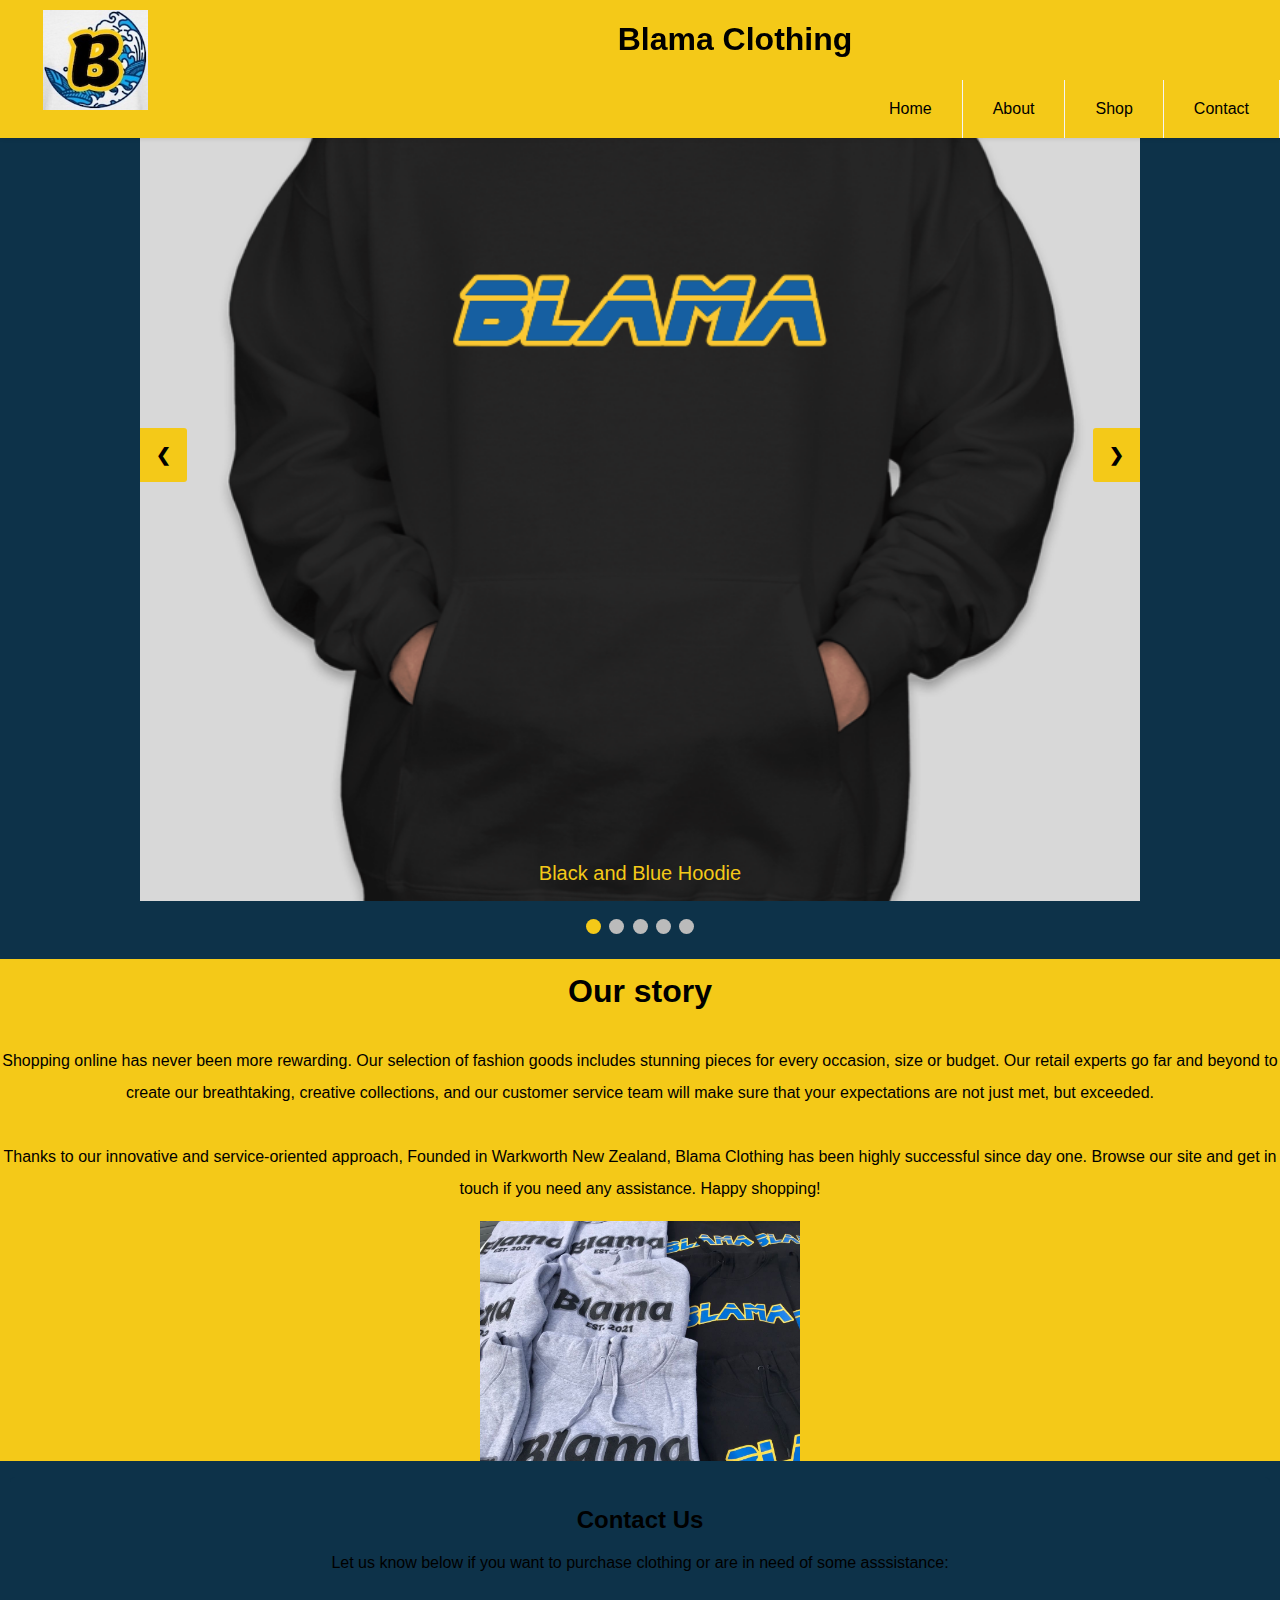
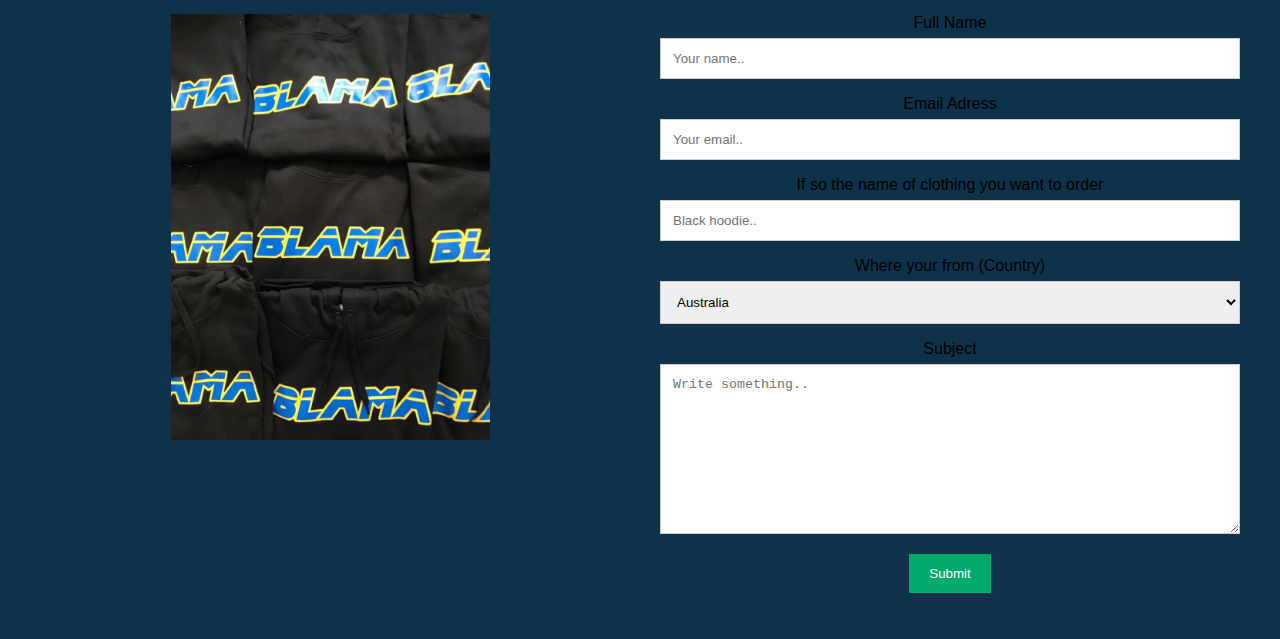
<file: index.html>
<!DOCTYPE html>
<html>
<head>
  <title>Blama Clothing</title>
  <meta name="viewport" content="width=device-width, initial-scale=1">
  <link href="style.css" rel="stylesheet" type="text/css" />
  <meta name="viewport" content="width=device-width, initial-scale=1">
  <script src="https://ajax.googleapis.com/ajax/libs/jquery/3.5.1/jquery.min.js"></script>
  <script src="https://cdnjs.cloudflare.com/ajax/libs/popper.js/1.16.0/umd/popper.min.js"></script>
  <script src="https://maxcdn.bootstrapcdn.com/bootstrap/4.5.2/js/bootstrap.min.js"></script>
</head>

<body>
<header class="header">
	
  <a href="" class="logo">  <img src="Images_/blama_logo%20copy.jpg" style="width:70%" alt="Blama Clothing logo"></a> 
  <h1>Blama Clothing</h1>
 

	<input class="menu-btn" type="checkbox" id="menu-btn" />
  <label class="menu-icon" for="menu-btn"><span class="navicon"></span></label>
  <ul class="menu">
    <li><a href="#container1">Home</a></li>
    <li><a href="#container2">About</a></li>
    <li><a href="shop.html">Shop</a></li>
    <li><a href="#footer">Contact</a></li>
	  
	  
  </ul>
</header>

<div class id="container1">
  <div class="row">
    <div class="col-sm-12">
      
  
    </div>
  </div>
</div>


<div class="slideshow">
  <div class="row">
    <div class="col-sm-12">
      
      <div class="slideshow-container">

        <!-- Full-width images with number and caption text -->
          <div class="mySlides fade">
            <div class="numbertext">1 / 5</div>
            <img src="Images_/black_blue%20hoodie.png" style="width:100%" alt="image of white and green hoodie">
            <div class="text">Black and Blue Hoodie</div>
          </div>

          <div class="mySlides fade">
            <div class="numbertext">2 / 5</div>
            <img src="Images_/white%20oragane%20t%20.png" style="width:100%" alt="image of white and orange hoodie">
            <div class="text">White and orange T-shirt</div>
          </div>

          <div class="mySlides fade">
            <div class="numbertext">3 / 5</div>
            <img src="Images_/Grey%20hoodie.jpg" style="width:100%" alt="image of grey hoodie">
            <div class="text">Grey Hoodie</div>
          </div>

          <div class="mySlides fade">
            <div class="numbertext">4 / 5</div>
            <img src="Images_/white:green%20hoodie.png" style="width:100%" alt="image of Black and Blue hoodie">
            <div class="text">White and green Hoodie</div>
          </div>

          <div class="mySlides fade">
            <div class="numbertext">5 / 5</div>
            <img src="Images_/black:orange%20hoodie.png" style="width:100%" alt="image of Black and Orange hoodie">
            <div class="text">Black and orange Hoodie</div>
          </div>

<a class="prev" onclick="plusSlides(-1)">&#10094;</a>
<a class="next" onclick="plusSlides(1)">&#10095;</a>

</div>
<br>

<div style="text-align:center">
  <span class="dot" onclick="currentSlide(1)"></span> 
  <span class="dot" onclick="currentSlide(2)"></span> 
  <span class="dot" onclick="currentSlide(3)"></span>
  <span class="dot" onclick="currentSlide(4)"></span> 
  <span class="dot" onclick="currentSlide(5)"></span>  
</div>

    </div>
  </div>
</div>

<div class id="container2">
  <div class="row">
   <div class="col-sm-6">
	<div style="text-align:center"> 
	<header class="body">
      <h1> Our story</h1>  
    <p> 
      Shopping online has never been more rewarding. Our selection of fashion goods includes stunning pieces for every occasion, size or budget. Our retail experts go far and beyond to create our breathtaking, creative collections, and our customer service team will make sure that your expectations are not just met, but exceeded.
      <br><br>Thanks to our innovative and service-oriented approach, Founded in Warkworth New Zealand, Blama Clothing has been highly successful since day one. Browse our site and get in touch if you need any assistance. Happy shopping!
    </p> 
	<img src="Images_/blue%20and%20grey.JPG" style="width:25%" alt="image of hoodies">
		</header>
     
	


<footer class id="footer">
  <div class="row">
    <div class="col-sm-12">
    
    <p> 
    <!-- My Contact page starts here -->
		<!DOCTYPE html>
<html>
<head>
<meta name="viewport" content="width=device-width, initial-scale=1">
<style>
body {
  font-family: Arial, Helvetica, sans-serif;
}

* {
  box-sizing: border-box;
}

/* Style inputs */
input[type=text], select, textarea {
  width: 100%;
  padding: 12px;
  border: 1px solid #ccc;
  margin-top: 6px;
  margin-bottom: 16px;
  resize: vertical;
}

input[type=submit] {
  background-color: #04AA6D;
  color: white;
  padding: 12px 20px;
  border: none;
  cursor: pointer;
}

input[type=submit]:hover {
  background-color: #45a049;
}

/* Style the container/contact section */
.container {
  border-radius: 5px;
  background-color: #f2f2f2;
  padding: 10px;
}

/* Create two columns that float next to eachother */
.column {
  float: left;
  width: 50%;
  margin-top: 6px;
  padding: 20px;
}

/* Clear floats after the columns */
.row:after {
  content: "";
  display: table;
  clear: both;
}

/* Responsive layout - when the screen is less than 600px wide, make the two columns stack on top of each other instead of next to each other */
@media screen and (max-width: 600px) {
  .column, input[type=submit] {
    width: 100%;
    margin-top: 0;
  }
}
</style>
</head>
<body>



<div class="container">
  <div style="text-align:center">
    <h2>Contact Us</h2>
    <p>Let us know below if you want to purchase clothing or are in need of some asssistance:</p>
  </div>
  <div class="row">
    <div class="column">
      <img src="Images_/Group.jpg" style="width:55%" alt="image of lots of black and blue hoodies for online store display">
    </div>
    <div class="column">
      <form action="/action_page.php">
        <label for="fname">Full Name</label>
        <input type="text" id="fname" name="firstname" placeholder="Your name..">
        <label for="lname">Email Adress</label>
        <input type="text" id="lname" name="lastname" placeholder="Your email..">
		  <label for="lname"> If so the name of clothing you want to order</label>
        <input type="text" id="lname" name="lastname" placeholder="Black hoodie..">
        <label for="country">Where your from (Country)</label>
        <select id="country" name="country">
          <option value="australia">Australia</option>
          <option value="new Zealand">New Zealand</option>
          <option value="usa">USA</option>
		  <option value="other">Other</option>
        </select>
        <label for="subject">Subject</label>
        <textarea id="subject" name="subject" placeholder="Write something.." style="height:170px"></textarea>
        <input type="submit" value="Submit">
      </form>
    </div>
  </div>
</div>

</body>
</html>


    </p> 
 
    </div>
  </div>
</footer>

<!-- My Slideshow Script starts here --> 
<script>
var slideIndex = 1;
showSlides(slideIndex);

function plusSlides(n) {
  showSlides(slideIndex += n);
}

function currentSlide(n) {
  showSlides(slideIndex = n);
}

function showSlides(n) {
  var i;
  var slides = document.getElementsByClassName("mySlides");
  var dots = document.getElementsByClassName("dot");
  if (n > slides.length) {slideIndex = 1}    
  if (n < 1) {slideIndex = slides.length}
  for (i = 0; i < slides.length; i++) {
      slides[i].style.display = "none";  
  }
  for (i = 0; i < dots.length; i++) {
      dots[i].className = dots[i].className.replace(" active", "");
  }
  slides[slideIndex-1].style.display = "block";  
  dots[slideIndex-1].className += " active";
}
</script>
</file>
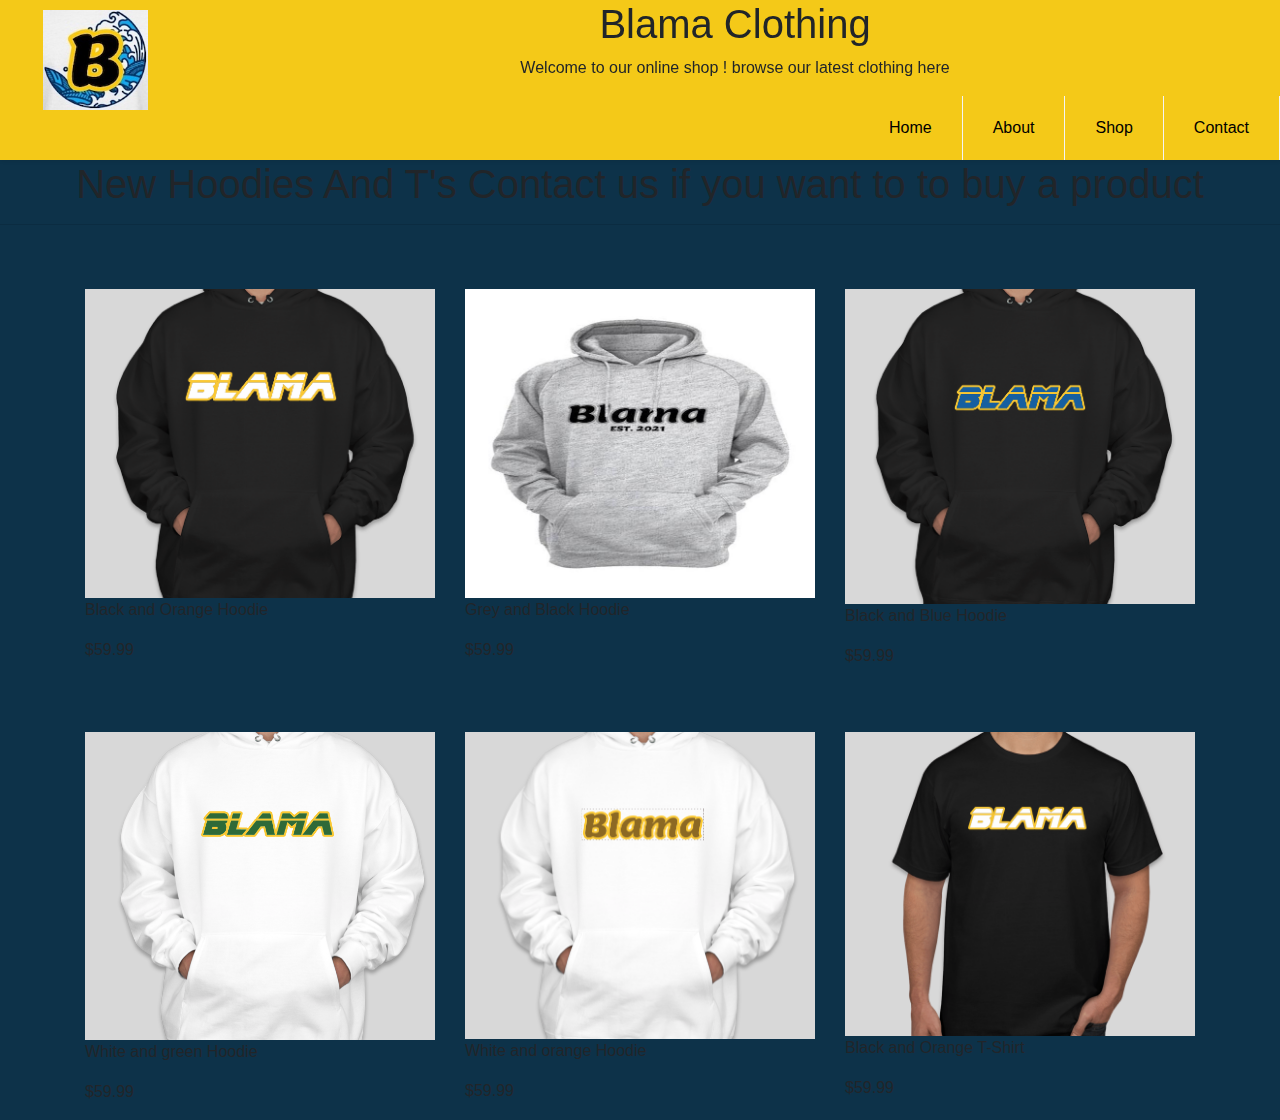
<file: shop.html>
<!DOCTYPE html>
<html>
<head>
  <title>Shop</title>
  <link href="style.css" rel="stylesheet" type="text/css" />
  <meta name="viewport" content="width=device-width, initial-scale=1">
  <link rel="stylesheet" href="https://maxcdn.bootstrapcdn.com/bootstrap/4.5.2/css/bootstrap.min.css">
  <script src="https://ajax.googleapis.com/ajax/libs/jquery/3.5.1/jquery.min.js"></script>
  <script src="https://cdnjs.cloudflare.com/ajax/libs/popper.js/1.16.0/umd/popper.min.js"></script>
  <script src="https://maxcdn.bootstrapcdn.com/bootstrap/4.5.2/js/bootstrap.min.js"></script>

<head>
<header class="header">
	
  <a href="" class="logo">  <img src="Images_/blama_logo%20copy.jpg" style="width:70%"></a> 
	
	
        <h1>Blama Clothing</h1>
 

  
<p>Welcome to our online shop ! browse our latest clothing here</p>
</div>
	
	 
  <input class="menu-btn" type="checkbox" id="menu-btn" />
  <label class="menu-icon" for="menu-btn"><span class="navicon"></span></label>
  <ul class="menu">
    <li><a href="index.html">Home</a></li>
    <li><a href="index.html#container2">About</a></li>
    <li><a href="shop.html">Shop</a></li>
    <li><a href="index.html#footer">Contact</a></li>
  </ul>
</header>


  </head>
	
		<body>


<div class="jumbotron text-center">
  

</div>
			<div class="container3">
  <h1>New Hoodies And T's Contact us if you want to to buy a product</h1> 
				<hr>
				</div>
			
<div class="container">
  <div class="row">
    <div class="col-sm-4">
		
		<br>
		<br>
		<img src="Images_/black:orange%20hoodie.png" style="width:100%" alt="image of black and orange hoodie">
      <p>Black and Orange Hoodie</p>
      <p>$59.99</p>
    </div>
    <div class="col-sm-4">
      
		<br>
		<br>
		<img src="Images_/Grey%20hoodie.jpg" style="width:100%" alt="image of grey and black hoodie">
      <p>Grey and Black Hoodie</p>
      <p>$59.99</p>
    </div>
    <div class="col-sm-4">
       <br>
		<br>
		<img src="Images_/black_blue%20hoodie.png" style="width:100%" alt="image of black and blue hoodie">      
      <p>Black and Blue Hoodie</p>
      <p>$59.99</p>
    </div>
	  
	  
	  <div class="container 2">
  <div class="row">
    <div class="col-sm-4">
		
		<br>
		<br>
		<img src="Images_/white:green%20hoodie.png" style="width:100%" alt="image of white and green hoodie">
      <p>White and green Hoodie</p>
      <p>$59.99</p>
    </div>
    <div class="col-sm-4">
      
		<br>
		<br>
		<img src="Images_/white:yellow.png" style="width:100%" alt="image of white and yellow hoodie">
      <p>White and orange Hoodie</p>
      <p>$59.99</p>
    </div>
    <div class="col-sm-4">
       <br>
		<br>
		<img src="Images_/black:orange%20t.png" style="width:100%" alt="image of black and orange hoodie">      
      <p>Black and Orange T-Shirt</p>
      <p>$59.99</p>
  </div>
</div>
			

</body>
</html>
</file>
<file: style.css>
.container1{
  padding-top: 130px;
  text-align: center;
}

.container2, .slideshow, footer{
  margin-left: 10px;
  margin-right: 10px;
  
}

.button{
  transition-duration: 0.4s;
}

.button:hover {
  background-color: #4CAF50; /* Green */
  color: blue;
}
...

.jumbotron{
  background-color:#F4C918 !important;
}

.header{
  background-color:#F4C918 !important;
}
.container{
  background-color:#0D3249 !important;
	
}


body {
  margin: 0;
  font-family: Helvetica, sans-serif;
	background-color:#0D3249 !important;
	
}

a {
  color: #000  !important;
}

/* header */

.header {
  background-color: #fff;
  box-shadow: 1px 1px 4px 0 rgba(0,0,0,.1);
  position: fixed;
  width: 100%;
  z-index: 3;
  text-align: center;
  text-emphasis-position: below
}

.body{
  
color: black;
  line-height: 2;
  background-color: #F4C918
	  
	
	
}

.container3
{
	text-align: center;
}
.header ul {
  margin: 0;
  padding: 0;
  list-style: none;
  overflow: hidden;
  background-color: #fff;
}

.header li a {
  display: block;
  padding: 20px 20px;
  border-right: 1px solid #f4f4f4;
  text-decoration: none;
}

.header li a:hover,
.header .menu-btn:hover {
  background-color: #f4f4f4;
}

.header .logo {
  display: block;
  float: left;
  font-size: 2em;
  padding: 10px 20px;
  text-decoration: none;
}

/* menu */

.header .menu {
  clear: both;
  max-height: 0;
  transition: max-height .2s ease-out;
}

/* menu icon */

.header .menu-icon {
  cursor: pointer;
  display: inline-block;
  float: right;
  padding: 28px 20px;
  position: relative;
  user-select: none;
}

.header .menu-icon .navicon {
  background: #333;
  display: block;
  height: 2px;
  position: relative;
  transition: background .2s ease-out;
  width: 18px;
}

.header .menu-icon .navicon:before,
.header .menu-icon .navicon:after {
  background: #333;
  content: '';
  display: block;
  height: 100%;
  position: absolute;
  transition: all .2s ease-out;
  width: 100%;
}

.header .menu-icon .navicon:before {
  top: 5px;
}

.header .menu-icon .navicon:after {
  top: -5px;
}

/* menu btn */

a{
  background:#F4C918 !important;
}

.menu a:hover{
		background:#0D3249  !important
	}
.header .menu-btn {
  display: none;
}

.header .menu-btn:checked ~ .menu {
  max-height: 240px;
}

.header .menu-btn:checked ~ .menu-icon .navicon {
  background:#0D3249 !important;
}

.header .menu-btn:checked ~ .menu-icon .navicon:before {
  transform: rotate(-45deg);
}

.header .menu-btn:checked ~ .menu-icon .navicon:after {
  transform: rotate(45deg);
}

.header .menu-btn:checked ~ .menu-icon:not(.steps) .navicon:before,
.header .menu-btn:checked ~ .menu-icon:not(.steps) .navicon:after {
  top: 0;
}

.my_img{
    width: 100%;
    height: auto; 
  }

/* 48em = 768px */

@media (min-width: 48em) {
  .header li {
    float: left;
  }
  .header li a {
    padding: 20px 30px;
  }
  .header .menu {
    clear: none;
    float: right;
    max-height: none;
  }
  .header .menu-icon {
    display: none;
  }
  
.my_img{
    width: 100%;
    height: auto; 
  }
  
}



/* slideshow starts here */

* {box-sizing: border-box}
body {font-family: Verdana, sans-serif; margin:0}
.mySlides {display: none}
img {vertical-align: middle;}

/* Slideshow container */
.slideshow-container {
  max-width: 1000px;
  position: relative;
  margin: auto;
}

/* Next & previous buttons */
.prev, .next {
  cursor: pointer;
  position: absolute;
  top: 50%;
  width: auto;
  padding: 16px;
  margin-top: -22px;
  color: white;
  font-weight: bold;
  font-size: 18px;
  transition: 0.6s ease;
  border-radius: 0 3px 3px 0;
  user-select: none;
}

/* Position the "next button" to the right */
.next {
  right: 0;
  border-radius: 3px 0 0 3px;
}

/* On hover, add a black background color with a little bit see-through */
.prev:hover, .next:hover {
  background-color: rgba(0,0,0,0.8);
}

/* Caption text */
.text {
  color: #F4C918;
  font-size: 20px;
  padding: 8px 12px;
  position: absolute;
  bottom: 8px;
  width: 100%;
  text-align: center;
}

/* Number text (1/3 etc) */
.numbertext {
  color: #f2f2f2;
  font-size: 12px;
  padding: 8px 12px;
  position: absolute;
  top: 0;
}

/* The dots/bullets/indicators */
.dot {
  cursor: pointer;
  height: 15px;
  width: 15px;
  margin: 0 2px;
  background-color: #bbb;
  border-radius: 50%;
  display: inline-block;
  transition: background-color 0.6s ease;
}

.active, .dot:hover {
  background-color: #F4C918;
}

/* Fading animation */
.fade {
  -webkit-animation-name: fade;
  -webkit-animation-duration: 1.5s;
  animation-name: fade;
  animation-duration: 1.5s;
}

@-webkit-keyframes fade {
  from {opacity: .4} 
  to {opacity: 1}
}

@keyframes fade {
  from {opacity: .4} 
  to {opacity: 1}
}

/* On smaller screens, decrease text size */
@media only screen and (max-width: 300px) {
  .prev, .next,.text {font-size: 11px}
}
</file>
